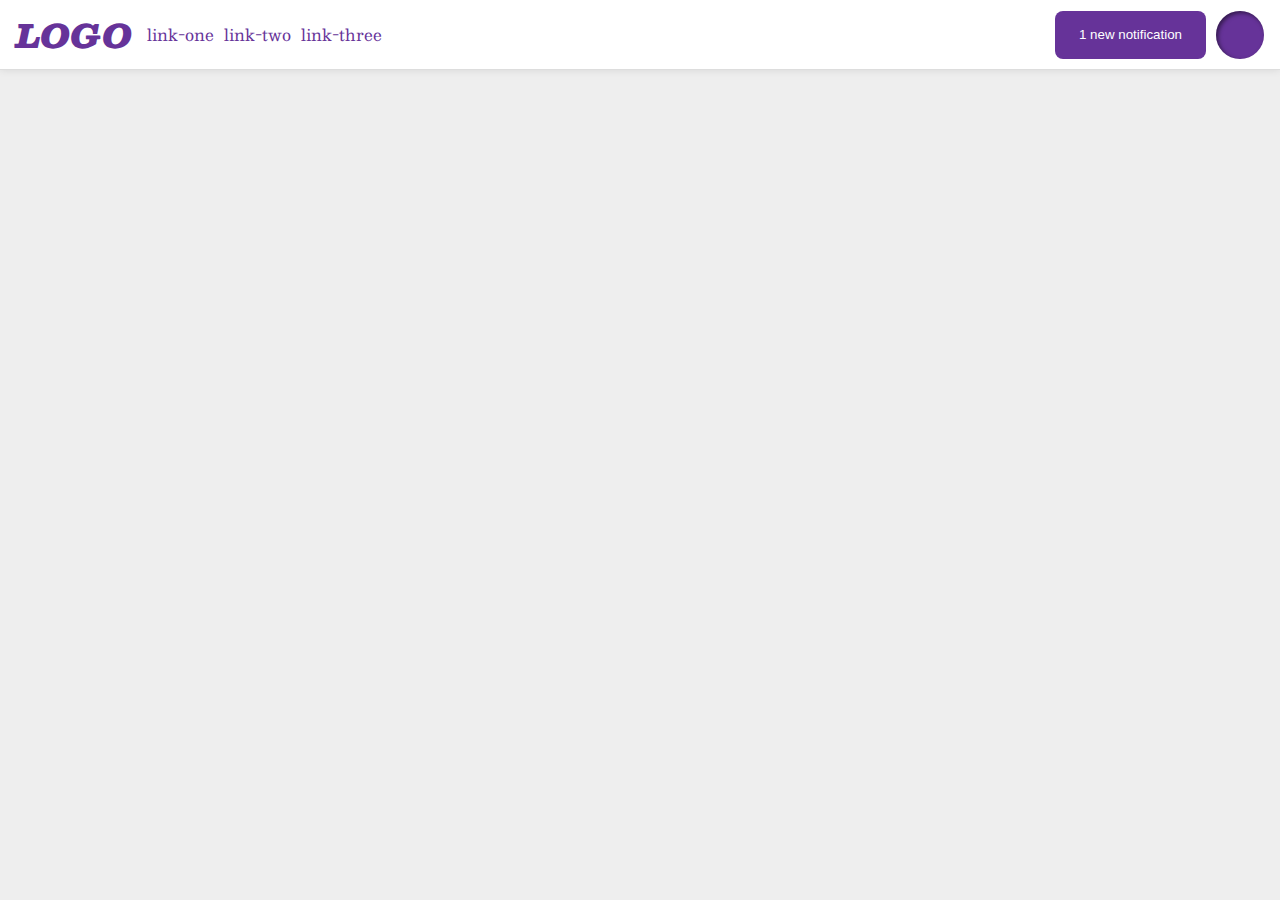
<file: flex/03-flex-header-2/index.html>
<!DOCTYPE html>
<html lang="en">
  <head>
    <meta charset="UTF-8">
    <meta http-equiv="X-UA-Compatible" content="IE=edge">
    <meta name="viewport" content="width=device-width, initial-scale=1.0">
    <title>Flex Header 2</title>
    <link rel="stylesheet" href="style.css">
  </head>
  <body>
    <div class="header">
      <div class="logo">
        LOGO
      </div>
      <ul class="links">
        <li><a href="google.com">link-one</a></li>
        <li><a href="google.com">link-two</a></li>
        <li><a href="google.com">link-three</a></li>
      </ul>
      <div class="header-right">
        <button class="notifications">
          1 new notification
        </button>
        <div class="profile-image"></div>
      </div>
    </div>
  </body>
</html>
</file>
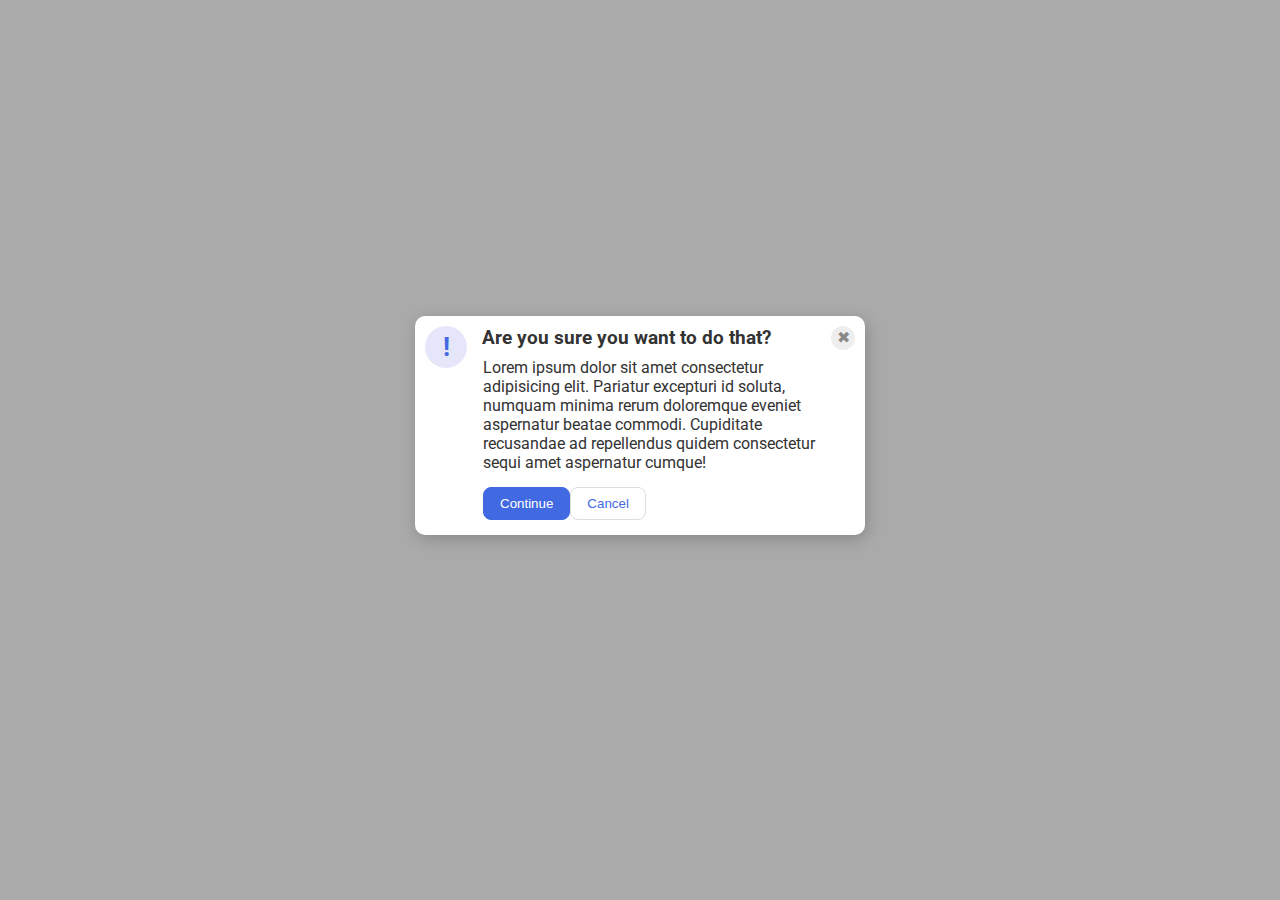
<file: flex/05-flex-modal/index.html>
<!DOCTYPE html>
<html lang="en">
  <head>
    <meta charset="UTF-8">
    <meta http-equiv="X-UA-Compatible" content="IE=edge">
    <meta name="viewport" content="width=device-width, initial-scale=1.0">
    <link rel="stylesheet" href="style.css">
    <title>Modal</title>
  </head>
  <body>
    <div class="modal">
      <div class="header-area">
        <div class="icon">!</div>
        <div class="header">Are you sure you want to do that?</div>
        <div class="close-button">✖</div>
      </div>
      <div class="middle-text">
        <div class="text">Lorem ipsum dolor sit amet consectetur adipisicing elit. Pariatur excepturi id soluta, numquam minima rerum doloremque eveniet aspernatur beatae commodi. Cupiditate recusandae ad repellendus quidem consectetur sequi amet aspernatur cumque!</div>
      </div>
      <div class="buttons">
        <button class="continue">Continue</button>
        <button class="cancel">Cancel</button>
      </div>
    </div>
  </body>
</html>
</file>
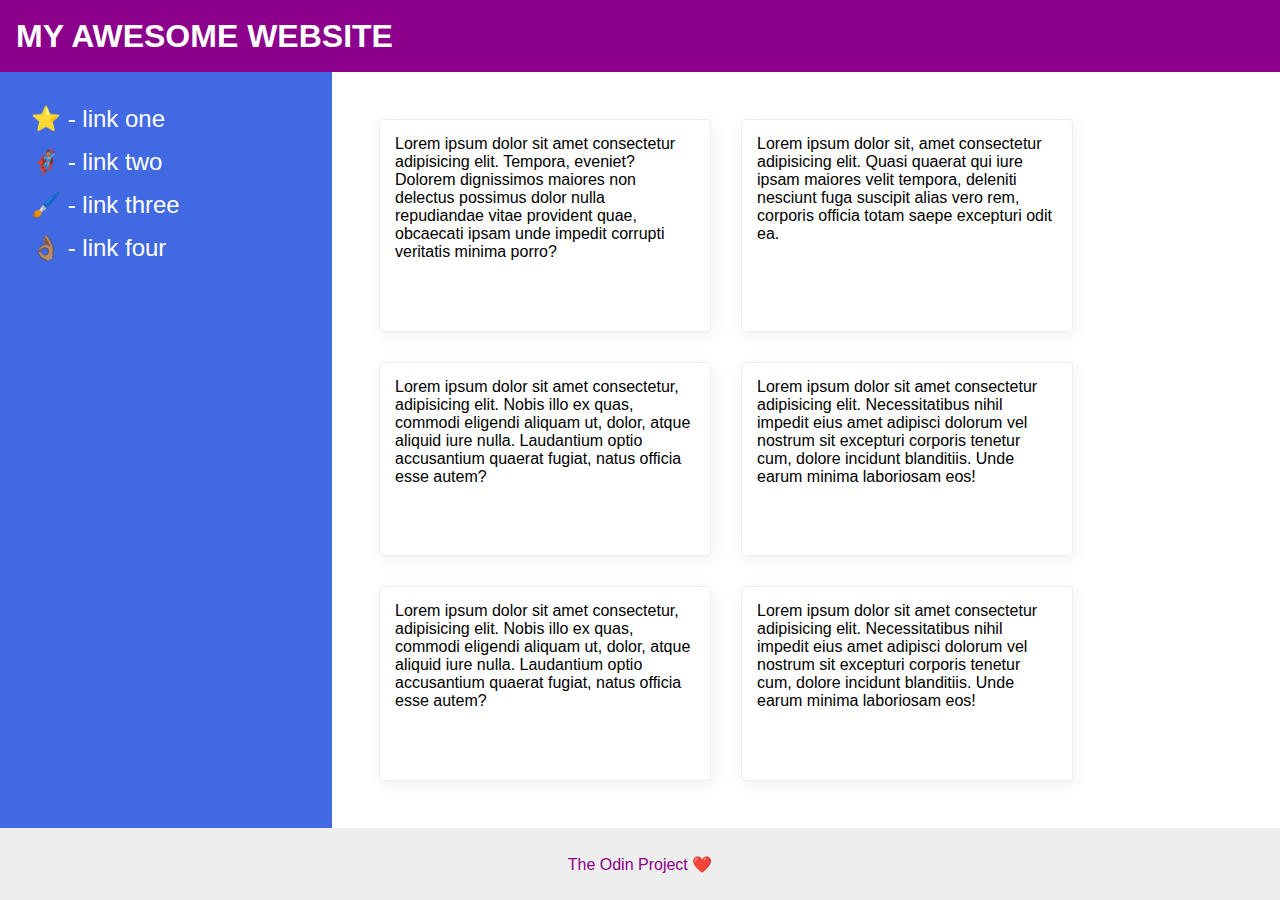
<file: flex/07-flex-layout-2/index.html>
<!DOCTYPE html>
<html lang="en">
  <head>
    <meta charset="UTF-8">
    <meta http-equiv="X-UA-Compatible" content="IE=edge">
    <meta name="viewport" content="width=device-width, initial-scale=1.0">
    <title>The Holy Grail</title>
    <link rel="stylesheet" href="style.css">
  </head>
  <body>
    <div class="header">
      MY AWESOME WEBSITE
    </div>
    <div class="content">
      <div class="sidebar">
        <ul>
          <li><a href="#">⭐ - link one</a></li>
          <li><a href="#">🦸🏽‍♂️ - link two</a></li>
          <li><a href="#">🖌️ - link three</a></li>
          <li><a href="#">👌🏽 - link four</a></li>
        </ul>
      </div>
      <div class="card-box">
        <div class="card">Lorem ipsum dolor sit amet consectetur adipisicing elit. Tempora, eveniet? Dolorem dignissimos maiores non delectus possimus dolor nulla repudiandae vitae provident quae, obcaecati ipsam unde impedit corrupti veritatis minima porro?</div>
        <div class="card">Lorem ipsum dolor sit, amet consectetur adipisicing elit. Quasi quaerat qui iure ipsam maiores velit tempora, deleniti nesciunt fuga suscipit alias vero rem, corporis officia totam saepe excepturi odit ea.</div>
        <div class="card">Lorem ipsum dolor sit amet consectetur, adipisicing elit. Nobis illo ex quas, commodi eligendi aliquam ut, dolor, atque aliquid iure nulla. Laudantium optio accusantium quaerat fugiat, natus officia esse autem?</div>
        <div class="card">Lorem ipsum dolor sit amet consectetur adipisicing elit. Necessitatibus nihil impedit eius amet adipisci dolorum vel nostrum sit excepturi corporis tenetur cum, dolore incidunt blanditiis. Unde earum minima laboriosam eos!</div>
        <div class="card">Lorem ipsum dolor sit amet consectetur, adipisicing elit. Nobis illo ex quas, commodi eligendi aliquam ut, dolor, atque aliquid iure nulla. Laudantium optio accusantium quaerat fugiat, natus officia esse autem?</div>
        <div class="card">Lorem ipsum dolor sit amet consectetur adipisicing elit. Necessitatibus nihil impedit eius amet adipisci dolorum vel nostrum sit excepturi corporis tenetur cum, dolore incidunt blanditiis. Unde earum minima laboriosam eos!</div>
      </div>
    </div>
    <div class="footer">
      The Odin Project ❤️
    </div>
  </body>
</html>
</file>
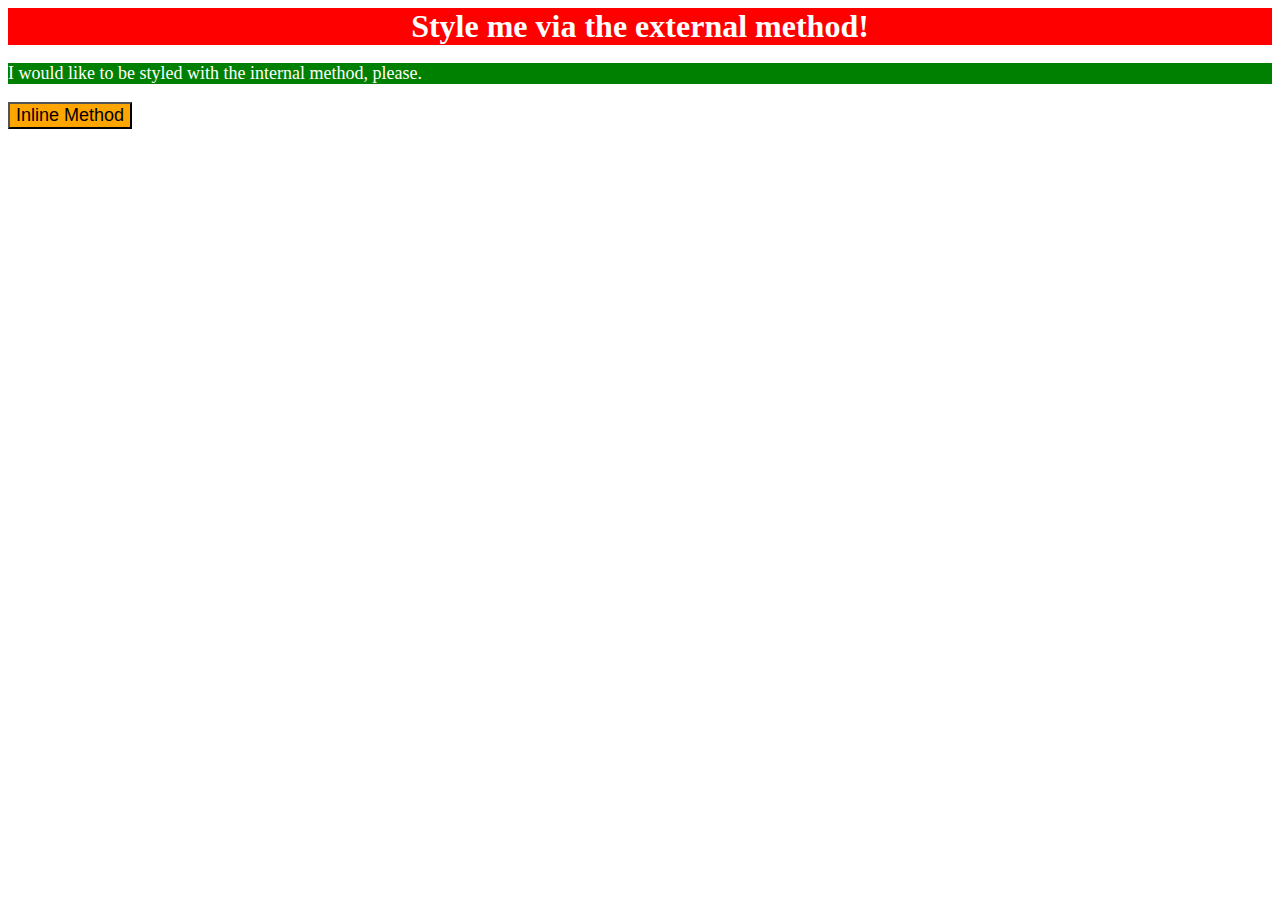
<file: foundations/01-css-methods/index.html>
<!DOCTYPE html>
<html lang="en">
  <head>
    <link rel="stylesheet" href="styles.css">
    <meta charset="UTF-8">
    <meta http-equiv="X-UA-Compatible" content="IE=edge">
    <meta name="viewport" content="width=device-width, initial-scale=1.0">
    <style>
      p {
        background-color: green;
        color: white;
        font-size: 18px;
      }
    </style>
    <title>Methods for Adding CSS</title>
  </head>
  <body>
    <div class="external">Style me via the external method!</div>
    <p>I would like to be styled with the internal method, please.</p>
    <button style="background-color: orange; font-size: 18px;">Inline Method</button>
  </body>
</html>
</file>
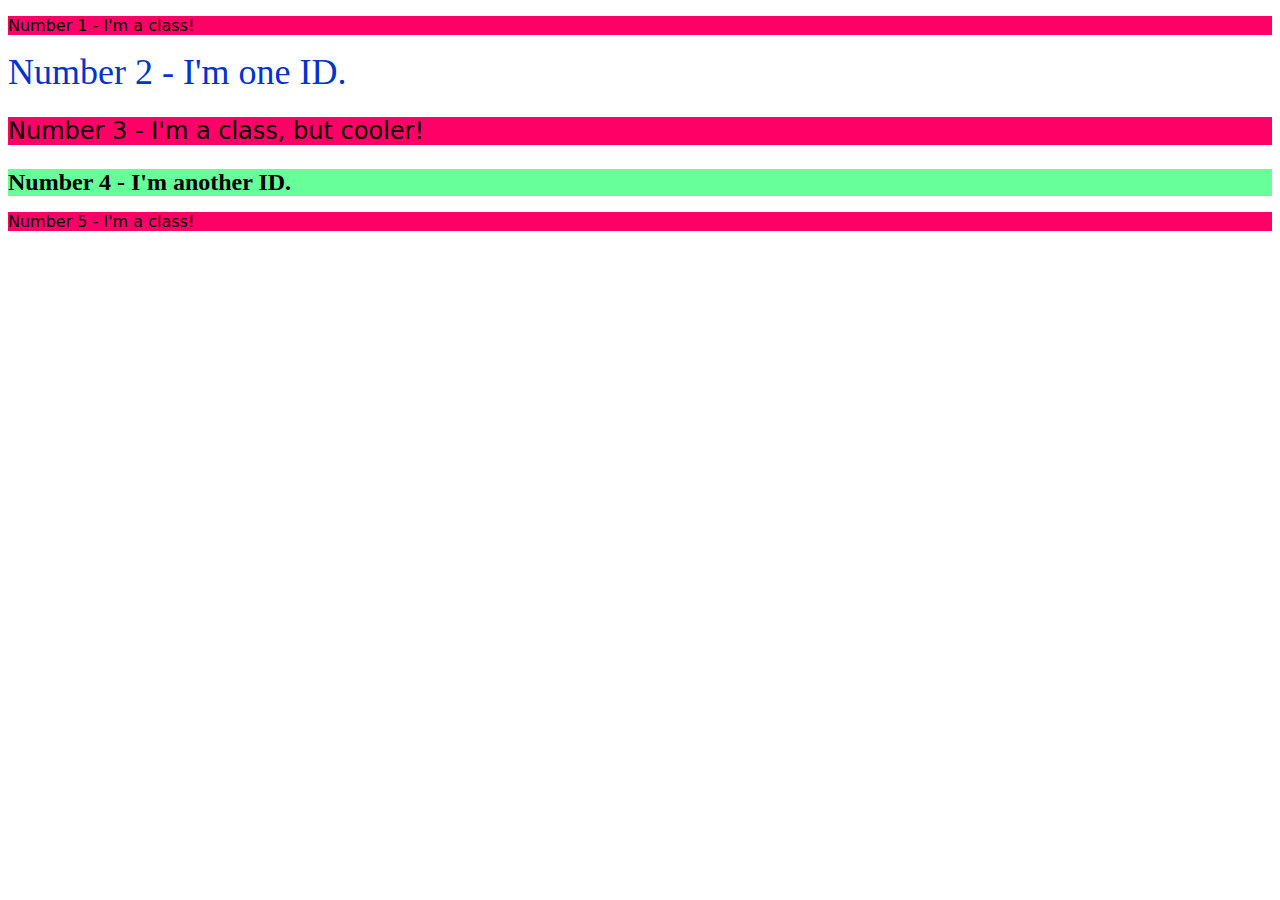
<file: foundations/02-class-id-selectors/index.html>
<!DOCTYPE html>
<html lang="en">
  <head>
    <meta charset="UTF-8">
    <meta http-equiv="X-UA-Compatible" content="IE=edge">
    <meta name="viewport" content="width=device-width, initial-scale=1.0">
    <title>Class and ID Selectors</title>
    <link rel="stylesheet" href="style.css">
  </head>
  <body>
    <p class="odd">Number 1 - I'm a class!</p>
    <div id="two">Number 2 - I'm one ID.</div>
    <p class="odd three">Number 3 - I'm a class, but cooler!</p>
    <div id="four">Number 4 - I'm another ID.</div>
    <p class="odd">Number 5 - I'm a class!</p>
  </body>
</html>
</file>
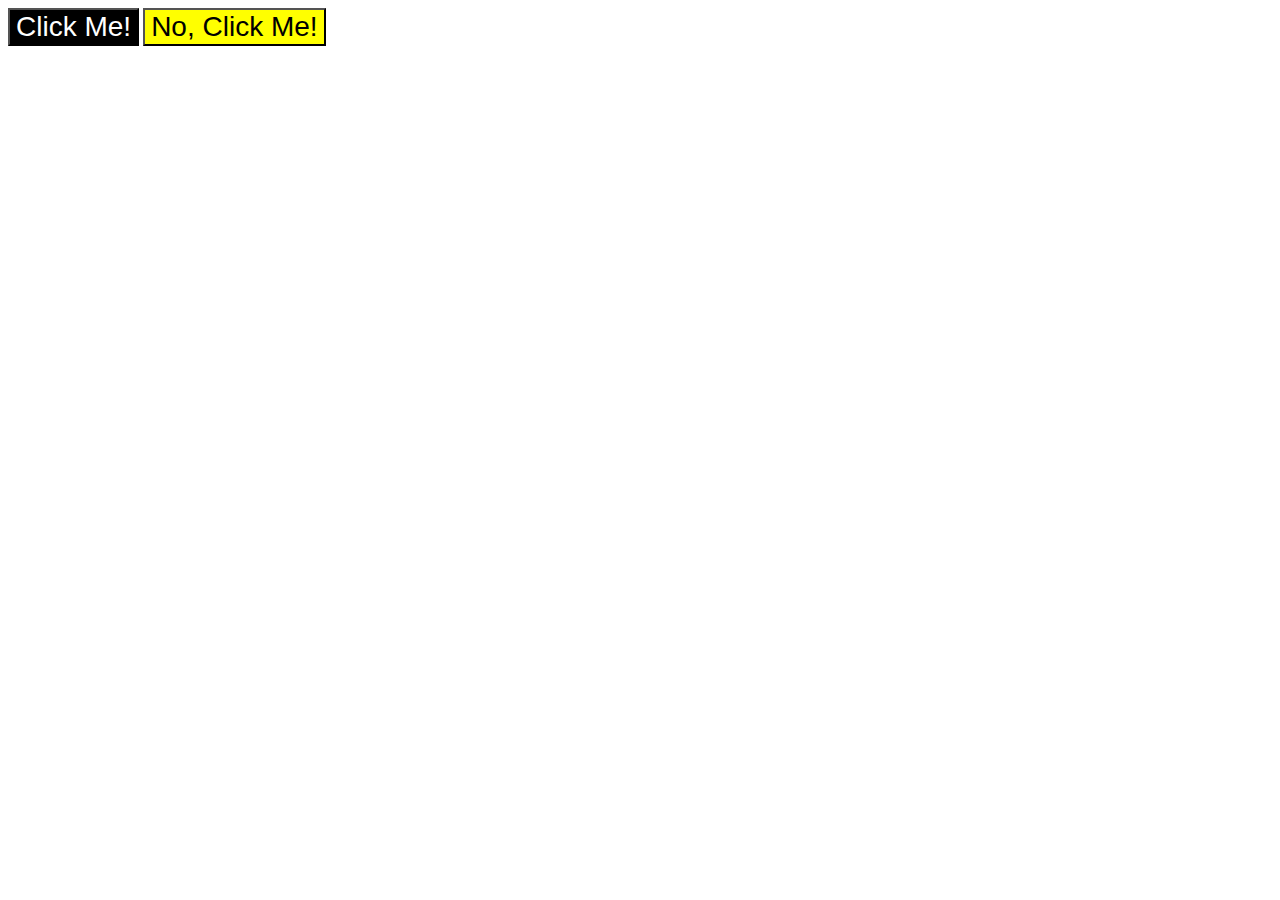
<file: foundations/03-grouping-selectors/index.html>
<!DOCTYPE html>
<html lang="en">
  <head>
    <meta charset="UTF-8">
    <meta http-equiv="X-UA-Compatible" content="IE=edge">
    <meta name="viewport" content="width=device-width, initial-scale=1.0">
    <title>Grouping Selectors</title>
    <link rel="stylesheet" href="style.css">
  </head>
  <body>
    <button class="clickone">Click Me!</button>
    <button class="clicktwo">No, Click Me!</button>
  </body>
</html>
</file>
<file: flex/03-flex-header-2/style.css>
/* this is some magical font-importing.  
you'll learn about it later. */
@import url('https://fonts.googleapis.com/css2?family=Besley:ital,wght@0,400;1,900&display=swap');

body {
  margin: 0;
  background: #eee;
  font-family: Besley, serif;
}

.header {
  background: white;
  border-bottom: 1px solid #ddd;
  box-shadow: 0 0 8px rgba(0,0,0,.1);
  display: flex;
  align-items: center;
  justify-content: space-between;
}

.header-right {
  display: flex;
  justify-content: space-between;
  margin-right: 16px;
}

.links {
  display: flex;
  justify-content: flex-start;
  flex-grow: 2;
}

.profile-image {
  background: rebeccapurple;
  box-shadow: inset 2px 2px 4px rgba(0,0,0,.5);
  border-radius: 50%;
  width: 48px;
  height:  48px;
}

.logo {
  color: rebeccapurple;
  font-size: 32px;
  font-weight: 900;
  font-style: italic;
  padding-left: 16px;
  margin-right: -30px;
}

button {
  border: none;
  border-radius: 8px;
  background: rebeccapurple;
  color: white;
  padding: 8px 24px;
  margin-right: 10px;
}

a {
  /* this removes the line under our links */
  text-decoration: none;
  color: rebeccapurple;
}

ul {
  list-style-type: none;
  display: flex;
  justify-content: space-between;
}

ul li {
  padding: 5px;
}
</file>
<file: flex/05-flex-modal/style.css>
@import url('https://fonts.googleapis.com/css2?family=Roboto:wght@400;700&display=swap');

html, body {
  height: 100%;
}

body {
  font-family: Roboto, sans-serif;
  margin: 0;
  background: #aaa;
  color: #333;
  /* I'll give you this one for free lol */
  display: flex;
  align-items: center;
  justify-content: center;
}

.modal {
  background: white;
  width: 480px;
  border-radius: 10px;
  box-shadow: 2px 4px 16px rgba(0,0,0,.2);
  display: flex;
  flex-direction: column;
  justify-content: space-between;
  padding-right: 0px;
  margin-top: -50px;
  max-width: 450px;
}

.header-area {
  display: flex;
  justify-content: flex-start;
  align-items: flex-start;
}

.header {
  font-weight: bold;
  font-size: larger;
  margin-top: 10px;
  margin-left: 5px;
}

.buttons {
  display: flex;
  justify-content: flex-start;
  margin-left: 68px;
  margin-top: 15px;
  margin-bottom: 15px;
}

.middle-text {
  display: flex;
  justify-content: center;
  align-items: center;
  margin-left: 68px;
  margin-right: 50px;
  margin-top: -20px;
}

.icon {
  color: royalblue;
  font-size: 26px;
  font-weight: 700;
  background: lavender;
  width: 42px;
  height: 42px;
  border-radius: 50%;
  display: flex;
  align-items: center;
  justify-content: center;
  margin: 10px;
  flex-shrink: 0px;
}

.close-button {
  background: #eee;
  border-radius: 50%;
  color: #888;
  font-weight: 400;
  font-size: 16px;
  height: 24px;
  width: 24px;
  display: flex;
  align-items: center;
  justify-content: center;
  margin-left: 60px;
  margin-top: 10px;
}

button {
  padding: 8px 16px;
  border-radius: 8px;
}

button.continue {
  background: royalblue;
  border: 1px solid royalblue;
  color: white;
}

button.cancel {
  background: white;
  border: 1px solid #ddd;
  color: royalblue;
}
</file>
<file: flex/07-flex-layout-2/style.css>
body {
  font-family: -apple-system, BlinkMacSystemFont, 'Segoe UI', Roboto, Oxygen, Ubuntu, Cantarell, 'Open Sans', 'Helvetica Neue', sans-serif;
  margin: 0;
  min-height: 100vh;
}

.header {
  height: 72px;
  background: darkmagenta;
  color: white;
}

.footer {
  height: 72px;
  background: #eee;
  color: darkmagenta;
}

.sidebar {
  width: 300px;
  background: royalblue;
}

.card {
  border: 1px solid #eee;
  box-shadow: 2px 4px 16px rgba(0,0,0,.06);
  border-radius: 4px;
}

/* My Solution */

body {
  display: flex;
  flex-direction: column;
  justify-content: space-between;
}

.header {
  display: flex;
  justify-content: flex-start;
  align-items: center;
  padding-left: 16px;
  font-size: 32px;
  font-weight: 900
}

.content {
  display: flex;
  align-items: stretch;
  flex-grow: 1;
}

.sidebar {
  display: flex;
  justify-content: flex-start;
  padding-left: 0px;
  align-items: stretch;
  font-size: 24px;
  max-width: 300px;
  padding: 16px;
  flex-shrink: 0;
}

.card-box {
  display: flex;
  flex-wrap: wrap;
  padding: 32px;
}

.card {
  max-width: 300px;
  margin: 15px;
  padding: 15px;

}

.footer {
  display: flex;
  align-items: center;
  justify-content: center;
}

ul {
  list-style: none;
  margin-left: -25px;
  margin-top: 10px;
}

li {
  padding-top: 5%;
  padding-bottom: 5%;
}

a:link {
  color: white;
  text-decoration: none;
}
</file>
<file: foundations/01-css-methods/styles.css>
.external {
    background-color: red;
    color: white;
    font-size: 32px;
    text-align: center;
    font-weight: bold;
}
</file>
<file: foundations/02-class-id-selectors/style.css>
.odd {
    background-color: #ff0066;
    font-family: Verdana, "DejaVu Sans", sans-serif;
}

#two {
    color: #0033cc;
    font-size: 36px;
}

.three {
    font-size: 24px;
}

#four {
    background-color: #66ff99;
    font-size: 24px;
    font-weight: 700;
}
</file>
<file: foundations/03-grouping-selectors/style.css>
.clickone, 
.clicktwo {
    font-size: 28px;
    font-family: Helvetica, "Times New Roman", sans-serif;
}

.clickone {
    background-color: hsl(0, 0%, 0%);
    color: rgb(255, 255, 255);
}

.clicktwo {
    background-color: yellow;
}
</file>
